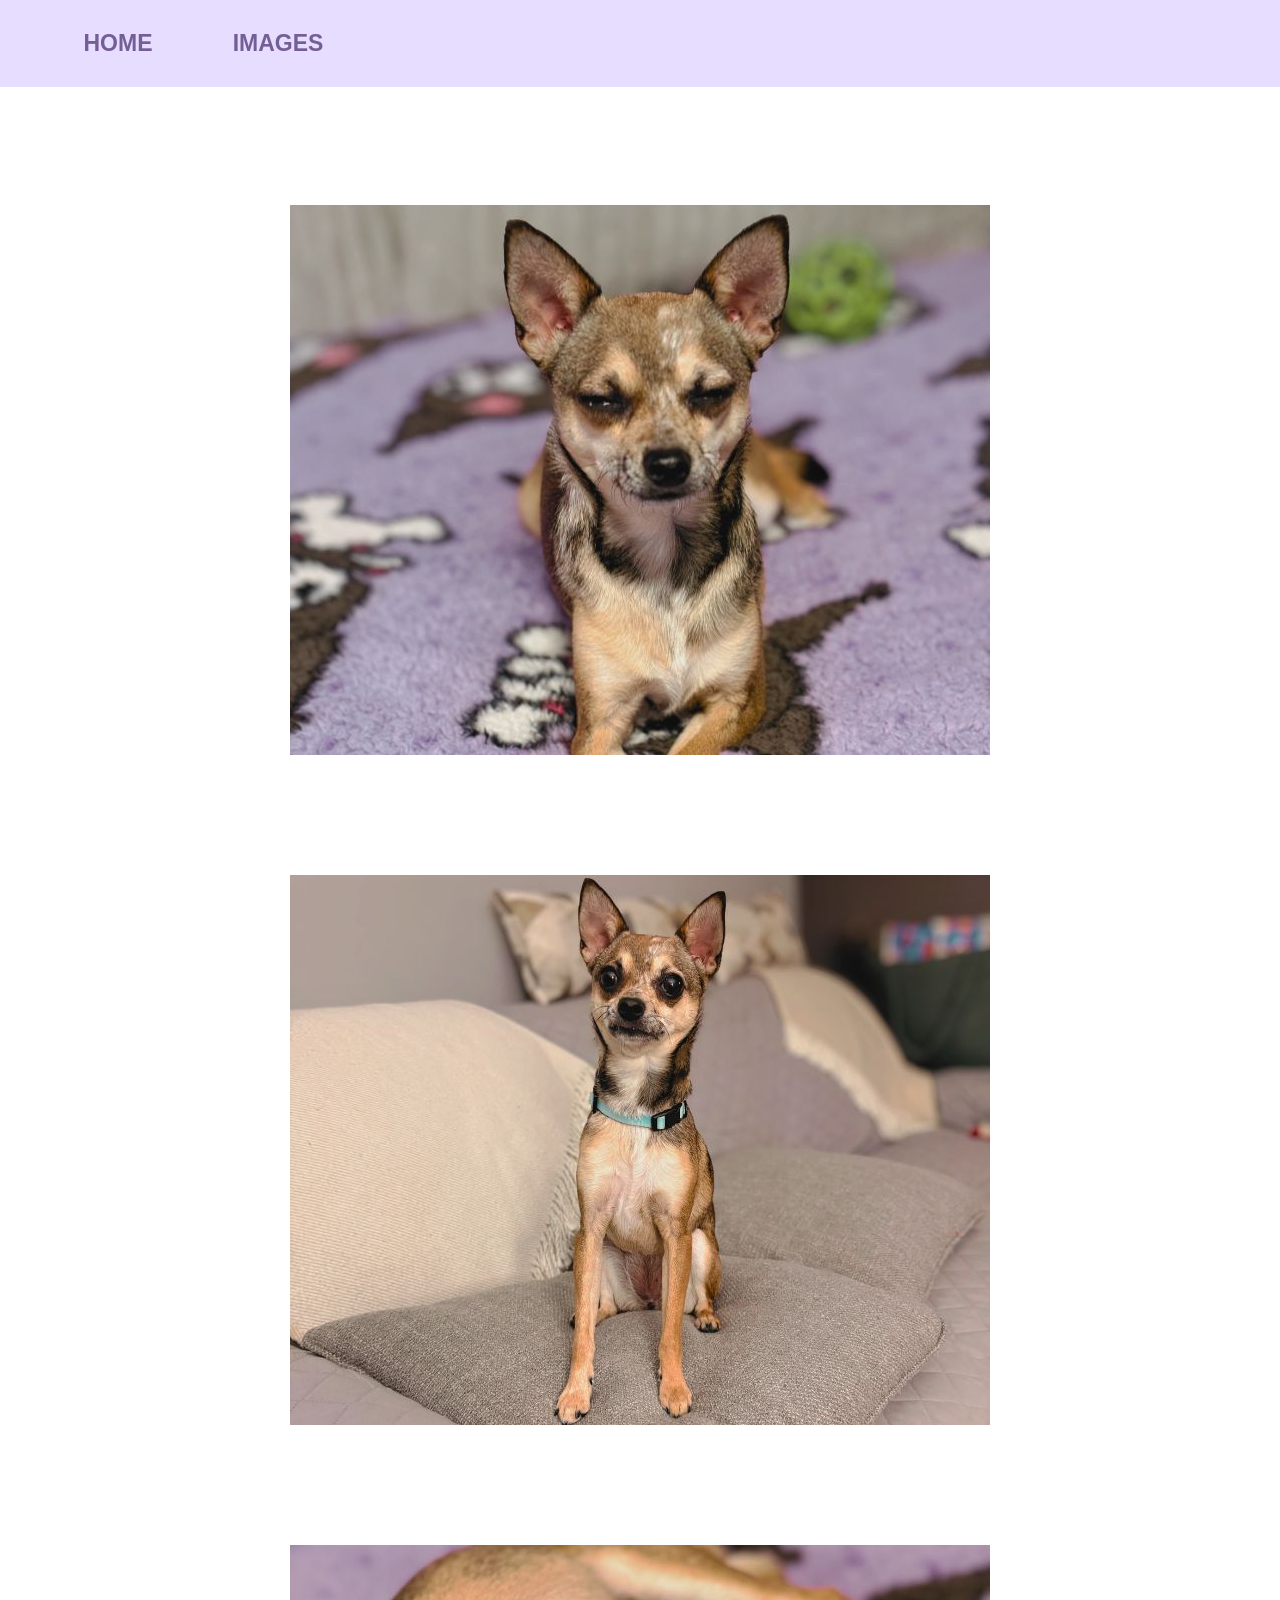
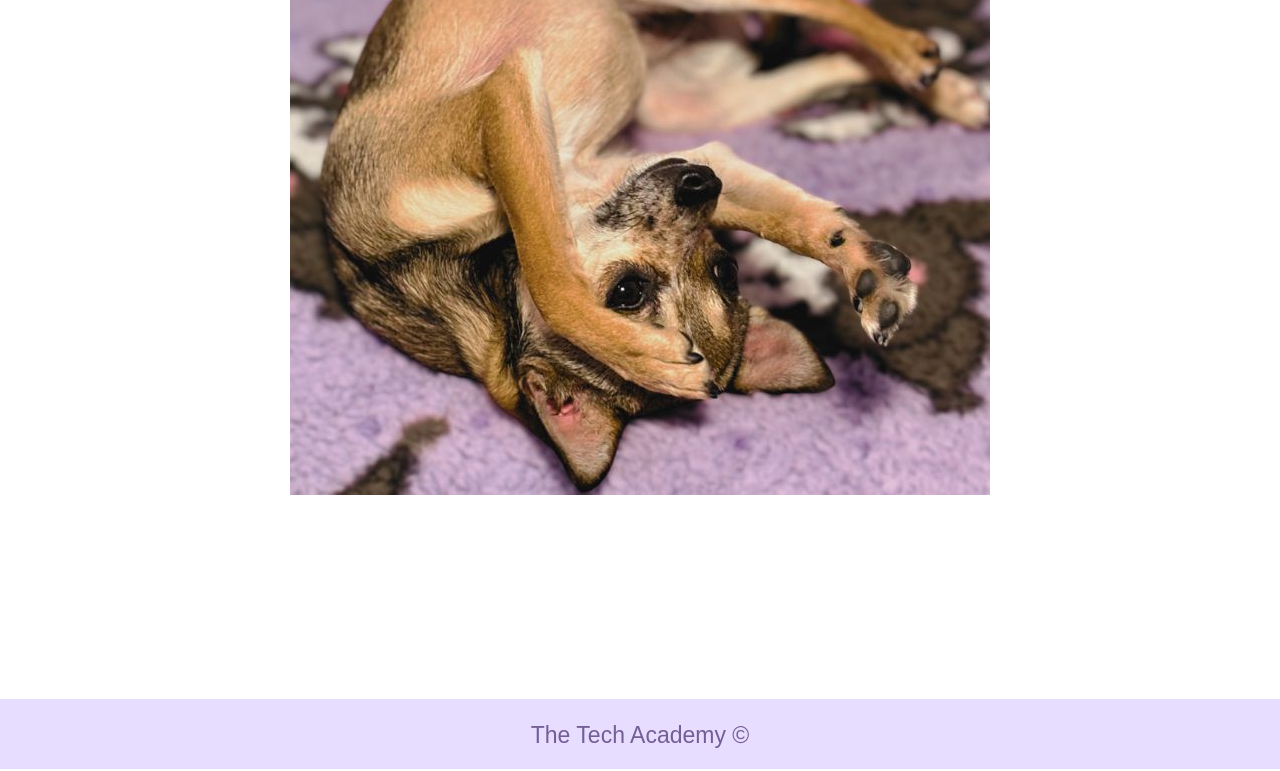
<file: creating-css-effects/index.html>
<!DOCTYPE html>
<html>
    <head>
        <title>Creating Effects With CSS</title>
        <meta charset="UTF-8">
        <link rel="stylesheet" href="css/style.css">
    </head>
    <body> 
       <!--NAVBAR-->
       <nav class="nav-bar">
        <ul>
            <li>
                <a href="#">Home</a>
            </li>
            <li class="drop">
                <a href="#">Images</a>
                <div class="rollover-menu">
                    <a href="image1">Image 1</a>
                    <a href="image2">Image 2</a>
                    <a href="image3">Image 3</a>
                </div>
            </li>
        </ul>
       </nav>
       <!--IMAGES-->
       <section>
        <!--IMAGE ONE-->
        <div class="image-container" class="image1">
            <img src="images/ryne_01.jpg">
            <div class="overlay"></div>
        </div>
        <div class="image-container" id="image2">
            <!--IMGE TWO-->
            <img src="images/ryne_02.jpg" class="zoom">
        </div>
        <!--IMAGE THREE-->
        <div class="image-container" id="image3">
        <div class="circle">
            <img src="images/ryne_03.jpg">
            </div>
        </div>
       </section>
       <!--FOOTER-->
       <footer>
        <div class="footer-text">
            <p>The Tech Academy &copy;</p>
        </div>
       </footer>
    </body>
</html>
</file>
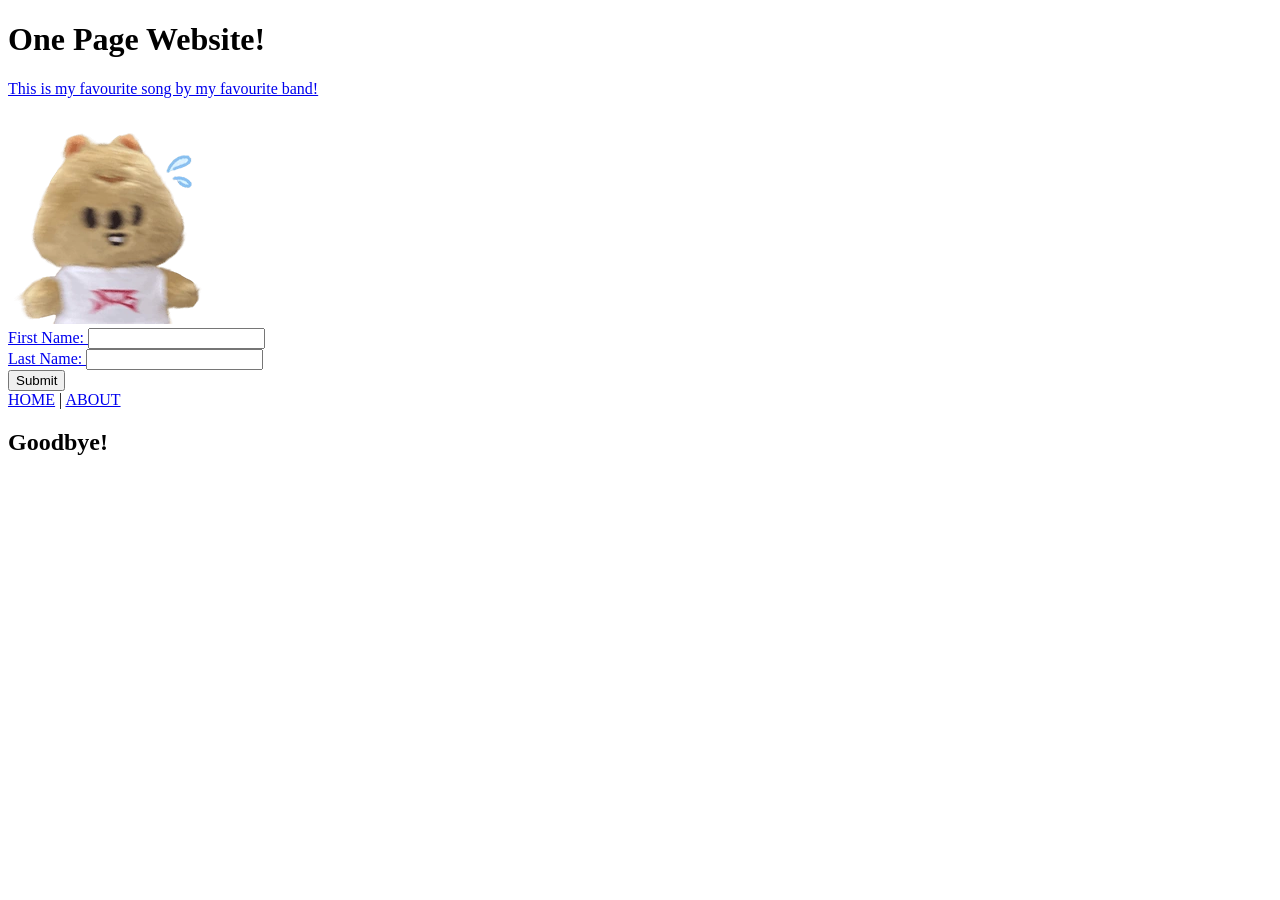
<file: One-Page Website/one_page_website.html>
<!DOCTYPE html>
<html lang="en">
   <p>
   <h1>One Page Website!</h1>
   </p>
   <body>
   <p><a href="https://www.youtube.com/watch?v=ciRftriyejM">This is my favourite song by my favourite band!</p>
   </body>
   <body>
   <img src="HAN_QUOKKA.webp">
   </body>
   <body>
   <form action="" method="get">
   First Name: <input type="text" name="First_Name"><br>
   Last Name: <input type="text" name="Last_Name"><br>
   <input type="submit" value="Submit">
   </form>
   </body>
   <body>
   <nav>
   <a href="https://www.twitch.tv/videos/2750496804">HOME</a> |
   <a href="https://straykids.jype.com/Default">ABOUT</a>
   </nav>
   </body>
   <body>
   <footer>
   <h2>Goodbye!</h2>
   </footer>
   </body>
   </html>
</file>
<file: creating-css-effects/css/style.css>
/*NAVBAR*/
.nav-bar{
    position: sticky;
    top: 0;
    z-index: 4; /*Sets the position of the navbar in the stack layer so it is on top*/
}

ul{
    list-style-type: none; /*Removes the default bullet point styling on the list tag elements*/
    background-color: #e7ddff;
    margin: -10px -10px 0px -10px; /*Margin value order top, right, bottom, and left*/
    overflow: hidden; /*Hides excess margin space expanding past the browser window edge and prevents a left to right scroll bar*/
    display: flex; /*Creates flex container so the elements will take up as much of the width that is available*/
    align-items: center;
}

a{
    display: block;
    font-family: Calibri, sans-serif;
    font-size: 23px;
    font-weight: 600;
    color: #745e96;
    text-decoration: none; /*Removes the default underline link text-decoration*/
    text-transform: uppercase; /*Transforms all text to uppercase regardless of the case the is typed in the HTML file*/
    width: 100px;
    padding: 30px;
    text-align: center;
    transition: background-color 0.4s ease-in;
}

/* NAVBAR ROLLOVER EFFECTS*/
a:hover, .drop:hover /*drop:hover triggers when anyone of the links in the Images list tag is being hovered over*/{
    background-color: #e7ddff;
    color: #745e96;
    box-shadow: 0px 8px 16px 0px rgba(0, 0, 0, 0.7);
    transition: background-color 0.3s ease-in; 
}

/*Styles and hides the anchor links within the Inages link div tag*/
.rollover-menu{
    display: none;
    position: absolute;
    background-color: white;
    box-shadow: 0px 8px 16px 0px rgba(0, 0, 0, 0.2);
}

/*Displays anchor elements when the user hovers their mouse over the Images link*/
.drop:hover .rollover-menu{
    display: block;
}

/*Specifically styles the anchor elements within the div tag that contains the rollover-menu class selector*/
.rollover-menu a{
    color: #745e96;
}

/*Specifically styles the anchor elements within the dov tag that contains the rollover-menu class selector when the hover effect is triggered*/
.rollover-menu a:hover{
    color: #745e96;
}

/*Specifically styles the first anchor element child within the rollover-menu div tag*/
.rollover-menu a:hover:nth-child(1){
    background-color: #e7ddff;
}

/*Specifically styles the second anchor element child within the rollover-menu div tag*/
.rollover-menu a:hover:nth-child(2){
    background-color: #e7ddff;
}

/*Specifically styles the third anchor element child within the rollover-menu div tag*/
.rollover-menu a:hover:nth-child(3){
    background-color: #e7ddff;
}

/*FOOTER*/
footer{
    background-color: #e7ddff;
    margin: 30px -10px -10px -10px; /*Margin value order top, right, bottom, and left*/
    overflow: hidden; /*Hides excess margin space expanding past the browser window edge and prevents a left to right scroll bar*/
    height: 70px;
}

/*Styles the text in the footer*/
.footer-text{
    font-family: Calibri, sans-serif;
    font-size: 23px;
    font-weight: 400;
    color: #745e96;
    text-align: center;
}

/*IMAGES*/
img{
    width: 700px;
    height: 550px;
}

/*Creats a container for each image to be held in*/
.image-container{
    display: flex;
    justify-content: center;
    padding-top: 120px;
}

/*Creates a uniform amount of space (as the other two images on the screen) from the navbar to the top of the image when the bookmark kink is clicked on*/
#image3{
    padding-bottom: 170px;
}

/*IMAGE 0NE*/
/*Overlays a dark grey color over the first image*/
*overlay{
    position: absolute;
    width: 700px;
    height: 550px;
    background-color: rgb(90, 90, 90);
    opacity: 0;
    transition: 0.5s ease;
}

/*Triggers the hover effect of the overlay on Image 1 with a 60% opacity*/
.overlay:hover{
    opacity: 0.6;
}

/*IMAGE TWO*/
.zoom{
    transform: scale(1); /*Sets the base size of image 2 for a zoom in effect*/
    transition: 0.5s ease-out; /*Creates a smooth transition of the image zooming back to its original size*/
    z-index: 3; /*Sets image position in the stack layer behind navbar so zoom effect does not cover the navbar*/
}

/*Creates a zoom in effect on image 2*/
.zoom:hover{
    transform: scale(1.5); /*Scales image 2 to grow half its size*/
    transition: 0.5s ease-out;
}

/*IMAGE THREE*/

/*Creates the position of the animation burst and hides any overflow of the shape size going beyond the edges of image 3*/
.circle{
    position: relative;
    margin: 0px;
    overflow: hidden;
}

/*Sets up the burst animation shape and position before the hover effect is triggered*/
.circle::before{
    content: "";
    position: absolute;
    width: 0;
    height: 0;
    border-radius: 50%; /*Creates a circle/oval shape*/
    opacity: 0; /*Makes the shape invisible until the animation is triggered by a hover effect*/
    top: 50%;
    left: 50%; /*Top and left position the circle to the center of image 3*/
    transform: translate(-50%, -50%); /*Allows the circle to evenly expand on all four sides of image 3*/
    animation: burst-reverse 1s;
}

/*Triggers the hover effect on the circle class selector ::before*/
.circle:hover::before{
    animation: burst 1s;
    animation-fill-mode: forwards;
}

/*Creates a growing circle effect*/
@keyframes burst{
    0% /*0% is the start of the animation*/ {
        opacity: 0.2;
        background-color: rgb(224, 224, 224);
    }
    100% /*100% is the end of the animation*/ {
        opacity: 0.7;
        background-color: rgb(224, 224, 224);
        width: 300%;
        height: 300%;
    }
}

/*Animation of the circle shrinking back to the center of the image*/
@keyframes burst-reverse{
    0%{
        opacity: 0.7;
        background-color: rgb(224, 224, 224);
        width: 300%;
        height: 300%;
    }
    100%{
        opacity: 0.2;
        background-color: rgb(224, 224, 224);
    }
}
</file>
